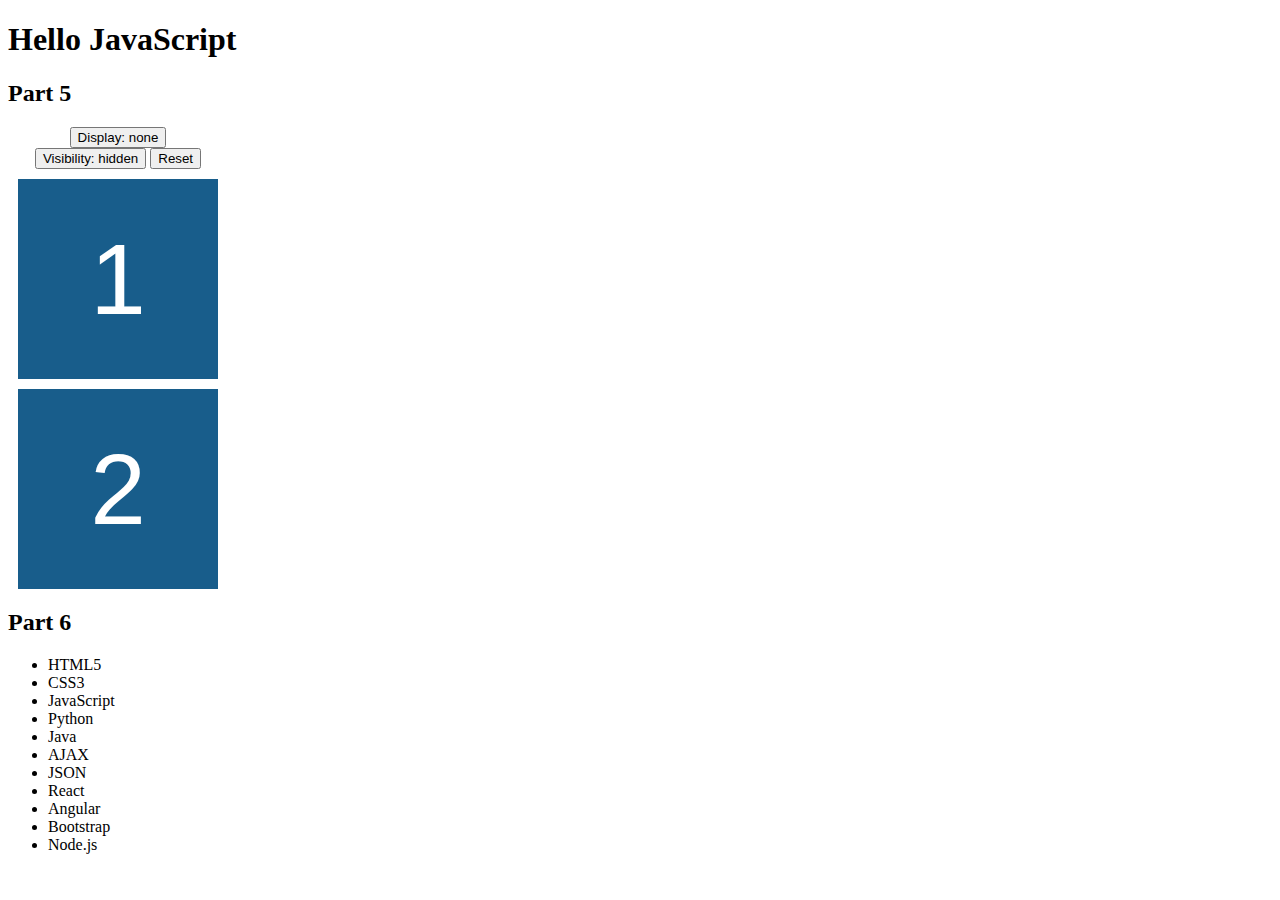
<file: Øvinger/Øving 5/attachments/index.html>
<!DOCTYPE html>
<html>
  <head>
    <meta charset="utf-8">
    <title>IT2805 assignment 5: JavaScript introduction</title>
    <script src="script.js" async></script>

<!-- I´ve placed the script here, with an async attribute. This is so that the script is executed as soon at it is downloaded. I´ve placed it in the head section because head loads before body. This ensures that the user wont get any errors if the user interacts with the html before the script is loaded.  -->

    <style>
        .box {
            /* Sets the size and position of each box */
            width: 200px;
            height: 200px;
            background-color: #185D8B;
            margin: 10px;

            /* Sets the font within each box*/
            color: #fff;
            font-family: Helvetica, Arial, sans-serif;
            text-align: center;
            line-height: 200px;
            font-size: 100px;
        }

        .buttons {
            width: 200px;
            margin: 10px;
            text-align: center;
        }
    </style>
</head>

<body>

    <h1 id='title'></h1>

    <h2>Part 5</h2>
    <div class='buttons'>
        <button onclick="changeDisplay ()">Display: none </button>
        <button onclick="changeVisibility ()">Visibility: hidden</button>
        <button onclick="reset ()">Reset</button>
    </div>
    <div class='box' id='magic' > 1 </div>
    <div class='box'> 2 </div>

    <h2>Part 6</h2>
    <ul id='tech'>
    </ul>

</body>
</html>
</file>
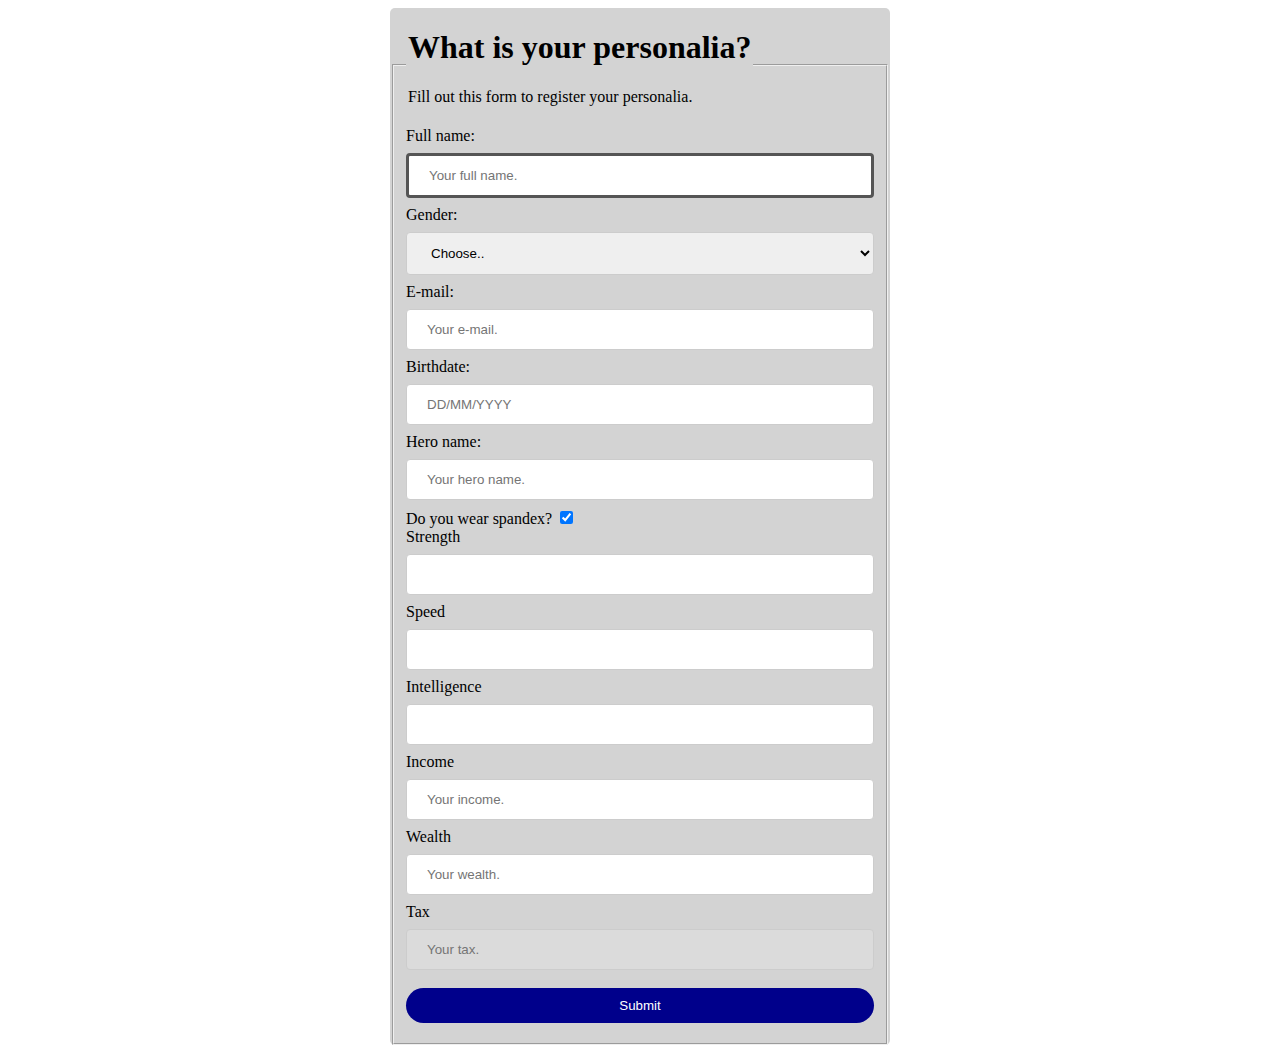
<file: Øvinger/Øving 6/attachments-v2/attachments/index.html>
<!DOCTYPE html>
<html>

<head>
    <title>Tax form</title>
    <meta charset="utf-8" />
    <meta name="viewport" content="width=device-width, initial-scale=1.0">
    <script src="script.js"></script>
</head>

<style>
    input[type=text], select {
            width: 100%;
            padding: 12px 20px;
            margin: 8px 0;
            display: inline-block;
            border: 1px solid #ccc;
            border-radius: 4px;
            box-sizing: border-box;
        }
        input[type=number], select {
            width:100%;
            padding: 12px 20px;
            margin: 8px 0;
            display: inline-block;
            border: 1px solid #ccc;
            border-radius: 4px;
            box-sizing: border-box;
        }
        input[type=email], select {
            width:100%;
            padding: 12px 20px;
            margin: 8px 0;
            display: inline-block;
            border: 1px solid #ccc;
            border-radius: 4px;
            box-sizing: border-box;
        }


        input[type=submit] {
            width: 100%;
            background-color: darkblue;
            color: white;
            padding: 10px 20px;
            margin: 10px 0;
            border: none;
            border-radius: 20px;
            cursor: auto;
        }

        input[type=submit]:hover {
            background-color: orange;
        }

        div {
            margin: auto;
            width: 500px;    
            border-radius: 5px;
            background-color: lightgray;
            padding: 0;
        }
        input[type=text]:focus {
            border: 3px solid #555;
            outline: none;
        }
        input[type=number]:focus {
            border: 3px solid #555;
            outline: none;
        }
    </style>

<body>
    <div>
        <form oninput="taxCalc()" action="http://folk.ntnu.no/michaedm/norwegian-tax-administration/receive.php" method="post">
            <form>
                <fieldset>
                    <legend>
                        <h1>What is your personalia?</h1>
                        <p>Fill out this form to register your personalia.</p>
                    </legend>
                    <label for="fullname">
                        Full name:
                        <input type="text" id="fullname" name="personalia" placeholder="Your full name." autofocus required pattern="[A-Za-z]">
                    </label>
                    <br>
                    <label for="gender">
                        Gender:
                        <select id="gender" name="personalia" placeholder="Your gender." required>
                            <option value="none" selected disabled>Choose..</option>
                            <option value="male">Male</option>
                            <option value="female">Female</option>
                        </select>
                    </label>
                    <br>
                    <label for="email">
                        E-mail:
                        <input type="email" id="email" name="personalia" placeholder="Your e-mail." required>
                    </label>
                    <br>
                    <label for="bday">
                        Birthdate:
                        <input type="text" id="bday" name="personalia" placeholder="DD/MM/YYYY" required pattern="\d{1,2}/\d{1,2}/\d{4}">
                        <!-- Kunne også brukt input type="date" -->
                    </label>
                    <br>
                    <label for="hero">
                        Hero name:
                        <input type="text" id="hero" name="personalia" placeholder="Your hero name." required>
                    </label>
                    <br>
                    <label for="spandex"> Do you wear spandex?
                        <input type="checkbox" name="spandex" id="personalia" checked required>
                    </label>
                    <br>
                    <label for="strength"> Strength
                        <input type="number" name="strength" id="personalia" max="10" min="1" required>
                    </label>
                    <br>
                    <label for="speed"> Speed
                        <input type="number" name="speed" id="personalia" max="10" min="1" required>
                    </label>
                    <br>
                    <label for="intelligence"> Intelligence
                        <input type="number" name="intelligence" id="personalia" max="10" min="1" required>
                    </label>

                    <br>
                    <label for="income"> Income
                        <input type="number" name="income" id="income" min="0" required placeholder="Your income.">
                        <br>
                        <label for="wealth"> Wealth
                            <input type="number" name="wealth" id="wealth" min="0" required placeholder="Your wealth.">
                            <br>
                            <label for="tax"> Tax
                                <input type="number" name="tax" id="tax" min="0" placeholder="Your tax." disabled>



                                <input type="submit" value="Submit">

                            </label>
                </fieldset>
            </form>
        </form>
    </div>
</body>

</html>
</file>
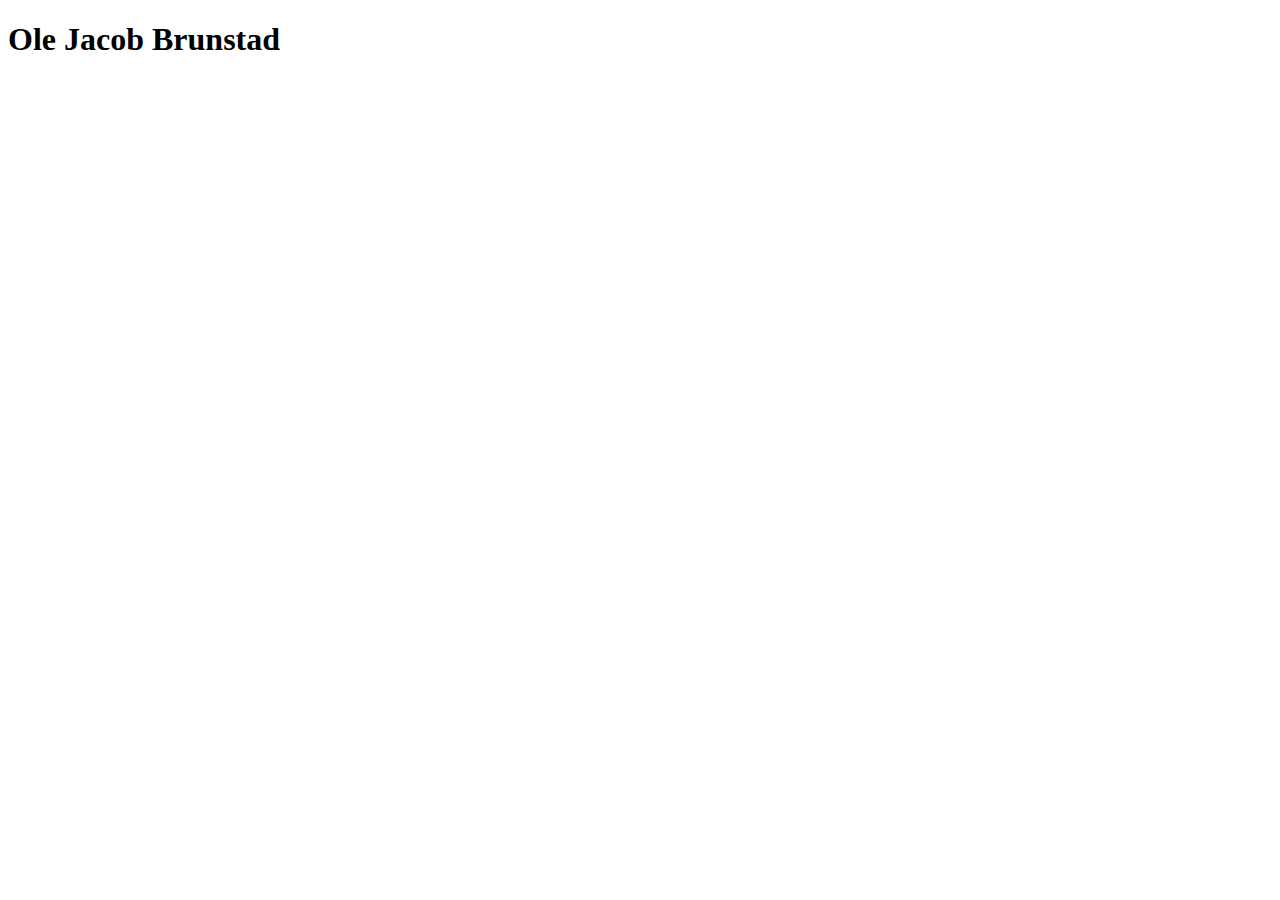
<file: about.html>
<!DOCTYPE html>
<html lang="en">
    <head>
        <meta charset="UTF-8">
        <title>About me</title>
    </head>

    <body>
        <header>
            <h1>Ole Jacob Brunstad</h1>
        </header>
        
        <section>
            
        </section>
    </body>
</html>
</file>
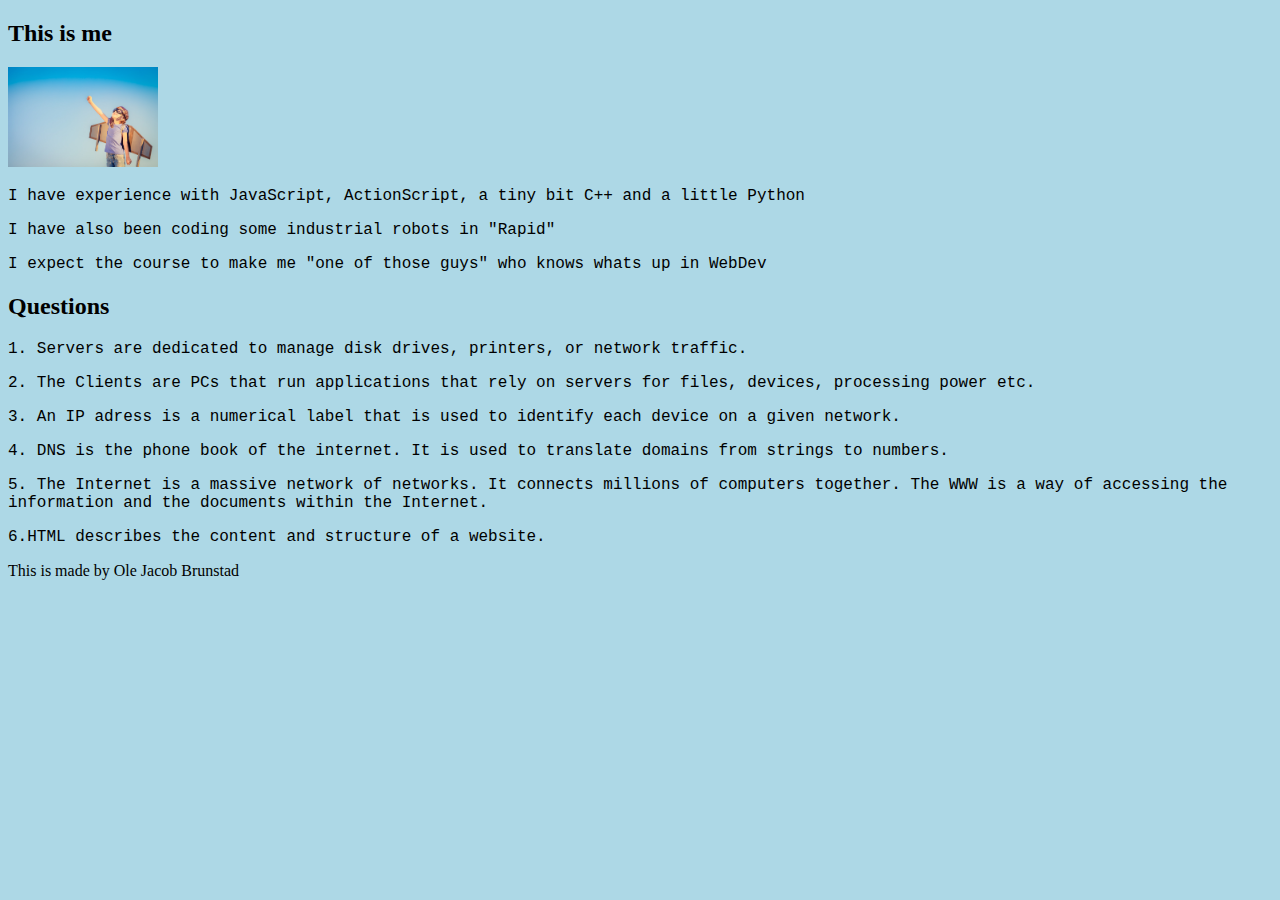
<file: Øvinger/OJBLHTML/about.html>
<!DOCTYPE html>
<html lang="en">
    <head>
        <meta charset="UTF-8">
        <title>About me</title>
        <link rel="stylesheet" href="css/style.css">
        <link rel="icon" type="image/png" href="favicon.png" />
    </head>

    <body>
        <section>
            <header>
                <h2>This is me</h2>
            </header>
            <img src="img/motivation1.jpg" alt="Motivated Student"
            class="img" style="border: 5px">
            <p> I have experience with JavaScript, ActionScript, a tiny bit C++ and a little Python</p>
            <p>I have also been coding some industrial robots in "Rapid"</p>
            <p> I expect the course to make me "one of those guys" who knows whats up in WebDev</p>
        </section>
        <section>
            <h2>Questions</h2>
            <p>1. Servers are  dedicated to manage disk drives, printers, or network traffic.</p>
            <p>2. The Clients are PCs that run applications that rely on servers for files, devices, processing power etc.</p>
            <p>3. An IP adress is a numerical label that is used to identify each device on a given network. </p>
            <p>4. DNS is the phone book of the internet. It is used to translate domains from strings to numbers.</p>
            <p>5. The Internet is a massive network of networks. It connects millions of computers together.  The WWW is a way of accessing the information and the documents within the Internet.</p>
            <p>6.HTML describes the content and structure of a website. </p>  
        </section>
        <footer>This is made by Ole Jacob Brunstad</footer>
        
    </body>
</html>
</file>
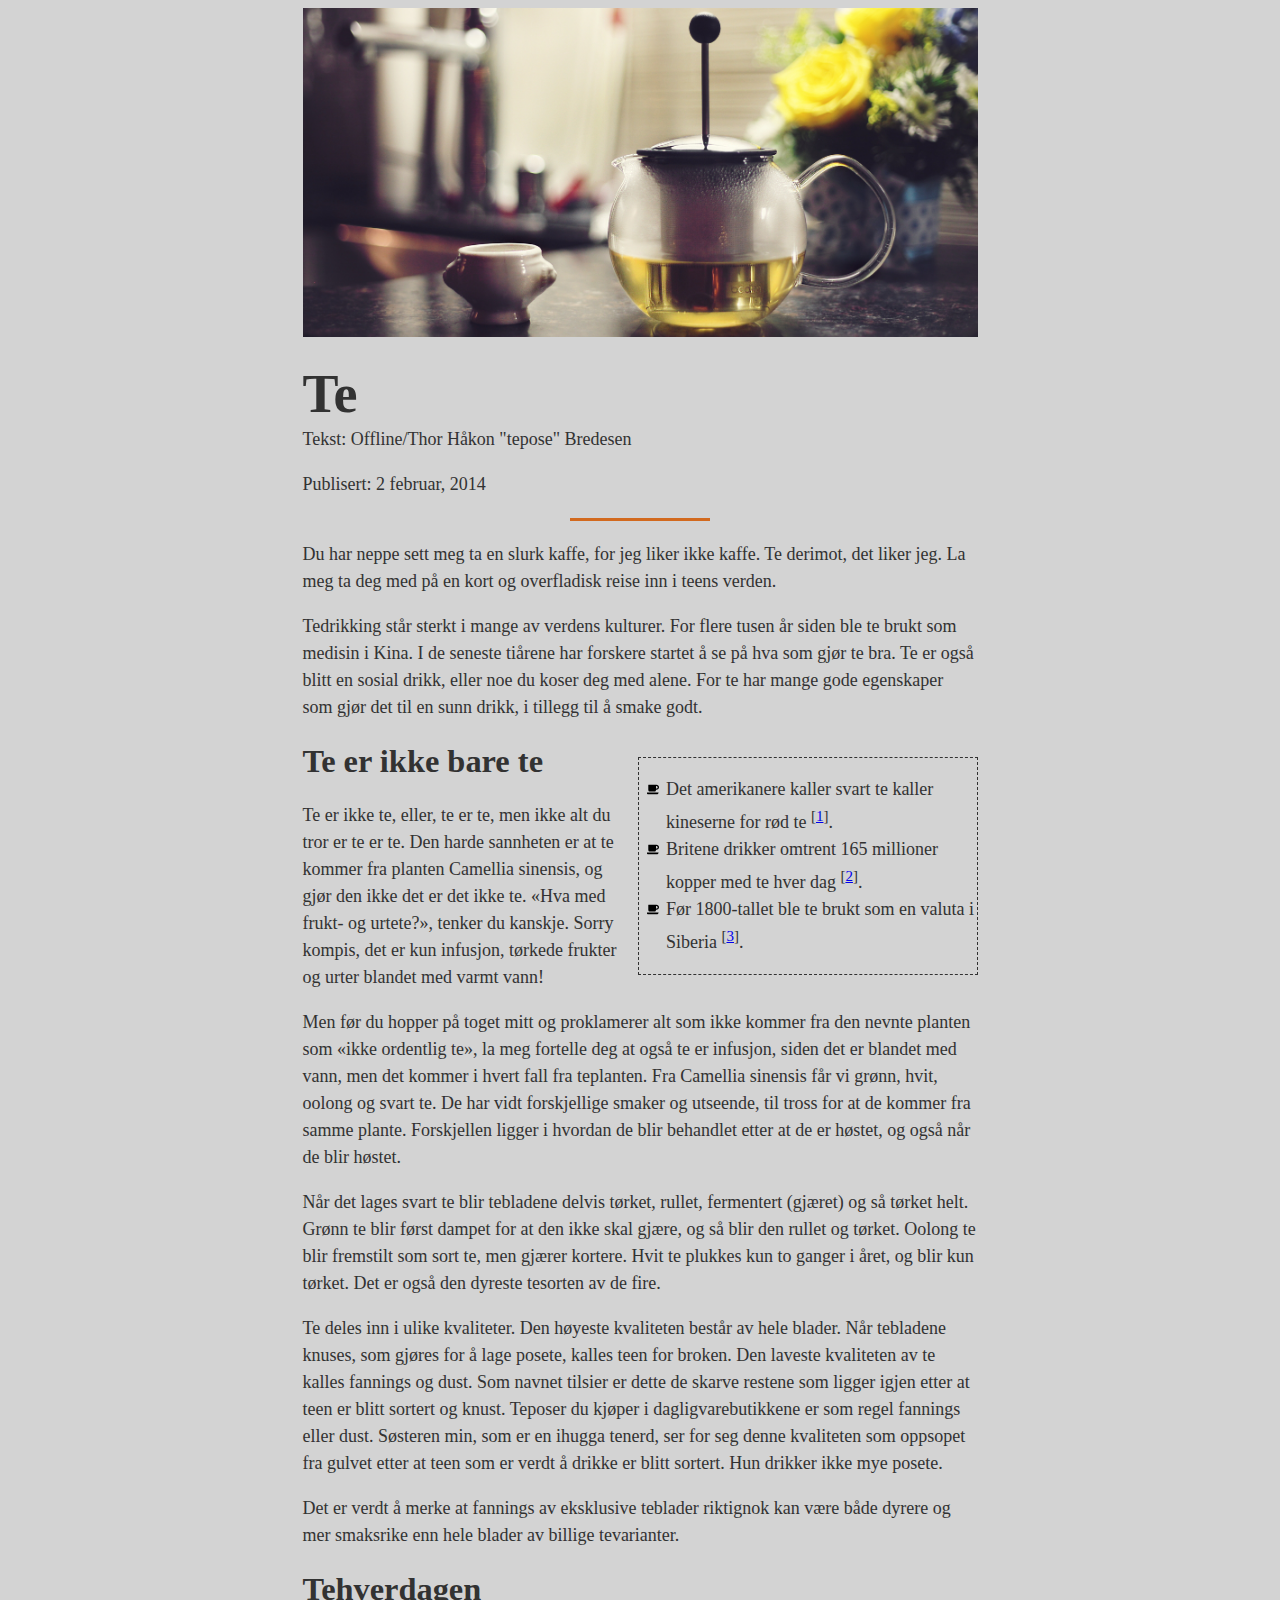
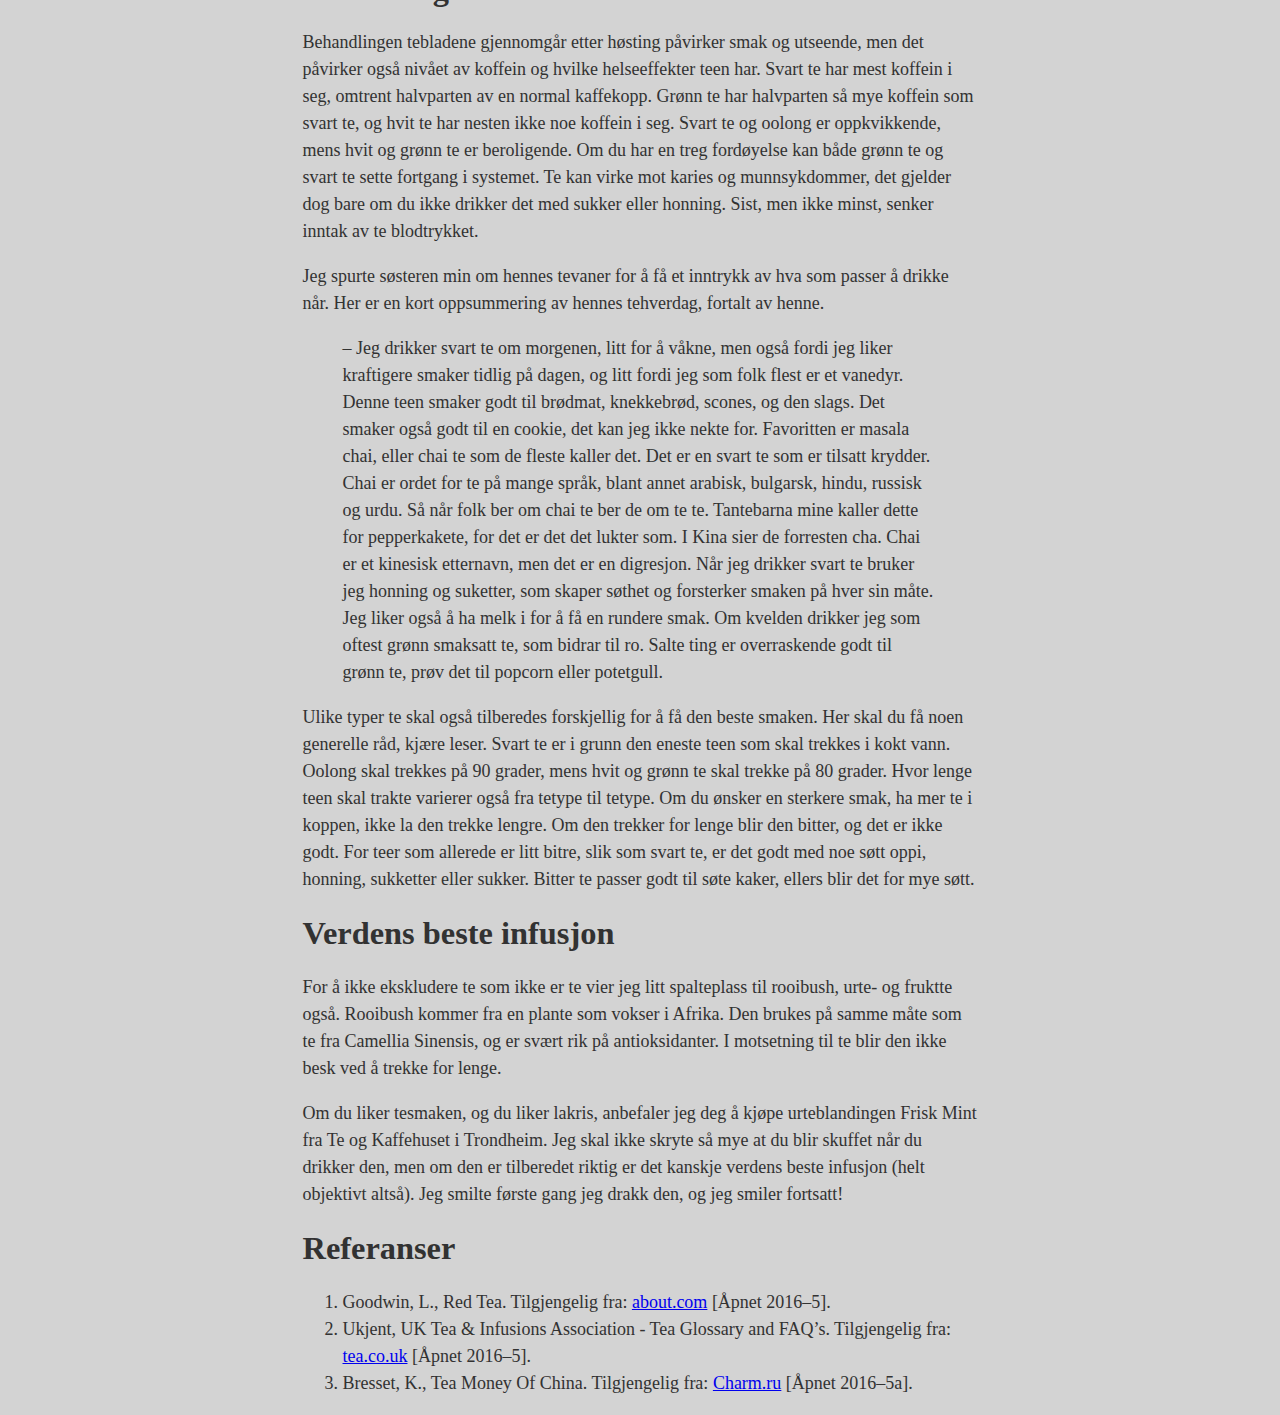
<file: Øvinger/OJBLHTML/article.html>
<!DOCTYPE html>
<html lang="nb">
    <head>
        <title>Te</title>
        <meta charset="utf-8" />
        <link rel="stylesheet" href="css/article.css">
    </head>
    <body>
        <article>
            <img id="cover" src="img/te.png" alt="Cover image" class="img"/>

            <header>
                <h1>Te</h1>
                <p>Tekst: Offline/Thor Håkon "tepose" Bredesen</p>
                <p>Publisert: <time datetime="2014-02-15">2 februar, 2014</time></p>
                <div class="header-border"></div>
            </header>

            <section id="intro">
                <p>Du har neppe sett meg ta en slurk kaffe, for jeg liker ikke
    kaffe. Te derimot, det liker jeg.  La meg ta deg med på en kort og overfladisk
    reise inn i teens verden.</p>

                <p>Tedrikking står sterkt i mange av verdens kulturer. For flere
    tusen år siden ble te brukt som medisin i Kina. I de seneste tiårene har
    forskere startet å se på hva som gjør te bra. Te er også blitt en sosial drikk,
    eller noe du koser deg med alene. For te har mange gode egenskaper som gjør det
    til en sunn drikk, i tillegg til å smake godt.</p>
            </section>

            <aside id="facts">
                <ul>
                    <li>Det amerikanere kaller svart te kaller kineserne for rød te <sup>[<a href="#bib1">1</a>]</sup>.</li>
                    <li>Britene drikker omtrent 165 millioner kopper med te hver dag <sup>[<a href="#bib2">2</a>]</sup>.</li>
                    <li>Før 1800-tallet ble te brukt som en valuta i Siberia <sup>[<a href="#bib3">3</a>]</sup>.</li>
                </ul>
            </aside>
            
            <section>
                <h2>Te er ikke bare te</h2>
                <p>Te er ikke te, eller, te er te, men ikke alt du tror er te er
    te. Den harde sannheten er at te kommer fra planten Camellia sinensis, og gjør
    den ikke det er det ikke te. «Hva med frukt- og urtete?», tenker du kanskje.
    Sorry kompis, det er kun infusjon, tørkede frukter og urter blandet med varmt
    vann!</p>

                <p>Men før du hopper på toget mitt og proklamerer alt som ikke
    kommer fra den nevnte planten som «ikke ordentlig te», la meg fortelle deg at
    også te er infusjon, siden det er blandet med vann, men det kommer i hvert fall
    fra teplanten. Fra Camellia sinensis får vi grønn, hvit, oolong og svart te. De
    har vidt forskjellige smaker og utseende, til tross for at de kommer fra samme
    plante. Forskjellen ligger i hvordan de blir behandlet etter at de er høstet,
    og også når de blir høstet.</p>

                <p>Når det lages svart te blir tebladene delvis tørket, rullet,
    fermentert (gjæret) og så tørket helt. Grønn te blir først dampet for at den
    ikke skal gjære, og så blir den rullet og tørket. Oolong te blir fremstilt som
    sort te, men gjærer kortere. Hvit te plukkes kun to ganger i året, og blir kun
    tørket. Det er også den dyreste tesorten av de fire.</p>

                <p>Te deles inn i ulike kvaliteter. Den høyeste kvaliteten består
    av hele blader. Når tebladene knuses, som gjøres for å lage posete, kalles teen
    for broken. Den laveste kvaliteten av te kalles fannings og dust. Som navnet
    tilsier er dette de skarve restene som ligger igjen etter at teen er blitt
    sortert og knust. Teposer du kjøper i dagligvarebutikkene er som regel fannings
    eller dust. Søsteren min, som er en ihugga tenerd, ser for seg denne kvaliteten
    som oppsopet fra gulvet etter at teen som er verdt å drikke er blitt sortert.
    Hun drikker ikke mye posete.</p>

                <p>Det er verdt å merke at fannings av eksklusive teblader
    riktignok kan være både dyrere og mer smaksrike enn hele blader av billige
    tevarianter.</p>
            </section>

            <section>
                <h2>Tehverdagen</h2>
                <p> Behandlingen tebladene gjennomgår etter høsting påvirker smak
    og utseende, men det påvirker også nivået av koffein og hvilke helseeffekter
    teen har. Svart te har mest koffein i seg, omtrent halvparten av en normal
    kaffekopp. Grønn te har halvparten så mye koffein som svart te, og hvit te har
    nesten ikke noe koffein i seg. Svart te og oolong er oppkvikkende, mens hvit og
    grønn te er beroligende. Om du har en treg fordøyelse kan både grønn te og
    svart te sette fortgang i systemet. Te kan virke mot karies og munnsykdommer,
    det gjelder dog bare om du ikke drikker det med sukker eller honning. Sist, men
    ikke minst, senker inntak av te blodtrykket.</p>

                <p> Jeg spurte søsteren min om hennes tevaner for å få et inntrykk
    av hva som passer å drikke når. Her er en kort oppsummering av hennes
    tehverdag, fortalt av henne.</p>

                <blockquote>– Jeg drikker svart te om morgenen, litt for å våkne, men også
    fordi jeg liker kraftigere smaker tidlig på dagen, og litt fordi jeg som folk
    flest er et vanedyr. Denne teen smaker godt til brødmat, knekkebrød, scones, og
    den slags. Det smaker også godt til en cookie, det kan jeg ikke nekte for.
    Favoritten er masala chai, eller chai te som de fleste kaller det. Det er en
    svart te som er tilsatt krydder. Chai er ordet for te på mange språk, blant
    annet arabisk, bulgarsk, hindu, russisk og urdu. Så når folk ber om chai te ber
    de om te te. Tantebarna mine kaller dette for pepperkakete, for det er det det
    lukter som. I Kina sier de forresten cha. Chai er et kinesisk etternavn, men
    det er en digresjon. Når jeg drikker svart te bruker jeg honning og suketter,
    som skaper søthet og forsterker smaken på hver sin måte. Jeg liker også å ha
    melk i for å få en rundere smak. Om kvelden drikker jeg som oftest grønn
    smaksatt te, som bidrar til ro. Salte ting er overraskende godt til grønn te,
    prøv det til popcorn eller potetgull.</blockquote>

                <p>Ulike typer te skal også tilberedes forskjellig for å få den
    beste smaken. Her skal du få noen generelle råd, kjære leser. Svart te er i
    grunn den eneste teen som skal trekkes i kokt vann. Oolong skal trekkes på 90
    grader, mens hvit og grønn te skal trekke på 80 grader. Hvor lenge teen skal
    trakte varierer også fra tetype til tetype. Om du ønsker en sterkere smak, ha
    mer te i koppen, ikke la den trekke lengre. Om den trekker for lenge blir den
    bitter, og det er ikke godt. For teer som allerede er litt bitre, slik som
    svart te, er det godt med noe søtt oppi, honning, sukketter eller sukker.
    Bitter te passer godt til søte kaker, ellers blir det for mye søtt.</p>
            </section>

            <section>
                <h2>Verdens beste infusjon</h2>
                <p>For å ikke ekskludere te som ikke er te vier jeg litt
    spalteplass til rooibush, urte- og fruktte også. Rooibush kommer fra en plante
    som vokser i Afrika. Den brukes på samme måte som te fra Camellia Sinensis, og
    er svært rik på antioksidanter. I motsetning til te blir den ikke besk ved å
    trekke for lenge.</p>

                <p>Om du liker tesmaken, og du liker lakris, anbefaler jeg deg å
    kjøpe urteblandingen Frisk Mint fra Te og Kaffehuset i Trondheim. Jeg skal ikke
    skryte så mye at du blir skuffet når du drikker den, men om den er tilberedet
    riktig er det kanskje verdens beste infusjon (helt objektivt altså). Jeg smilte
    første gang jeg drakk den, og jeg smiler fortsatt!</p>
            </section>

            <section class="bibliography">
                <h2>Referanser</h2>
                <ol>
                    <li id='bib1'>Goodwin, L., Red Tea. Tilgjengelig fra: <a href="http://coffeetea.about.com/od/Tea-Glossary/g/Red-Tea.htm" target="_blank">about.com</a> [Åpnet 2016–5].</li>
                    <li id='bib2'>Ukjent, UK Tea & Infusions Association - Tea Glossary and FAQ’s. Tilgjengelig fra: <a href="https://www.tea.co.uk/tea-faqs" target="_blank">tea.co.uk</a> [Åpnet 2016–5].</li>
                    <li id='bib3'>Bresset, K., Tea Money Of China. Tilgjengelig fra: <a href="http://www.charm.ru/coins/misc/teamoney.shtml" target="_blank">Charm.ru</a> [Åpnet 2016–5a].</li>
                </ol>
            </section>
        </article>
    </body>
</html>
</file>
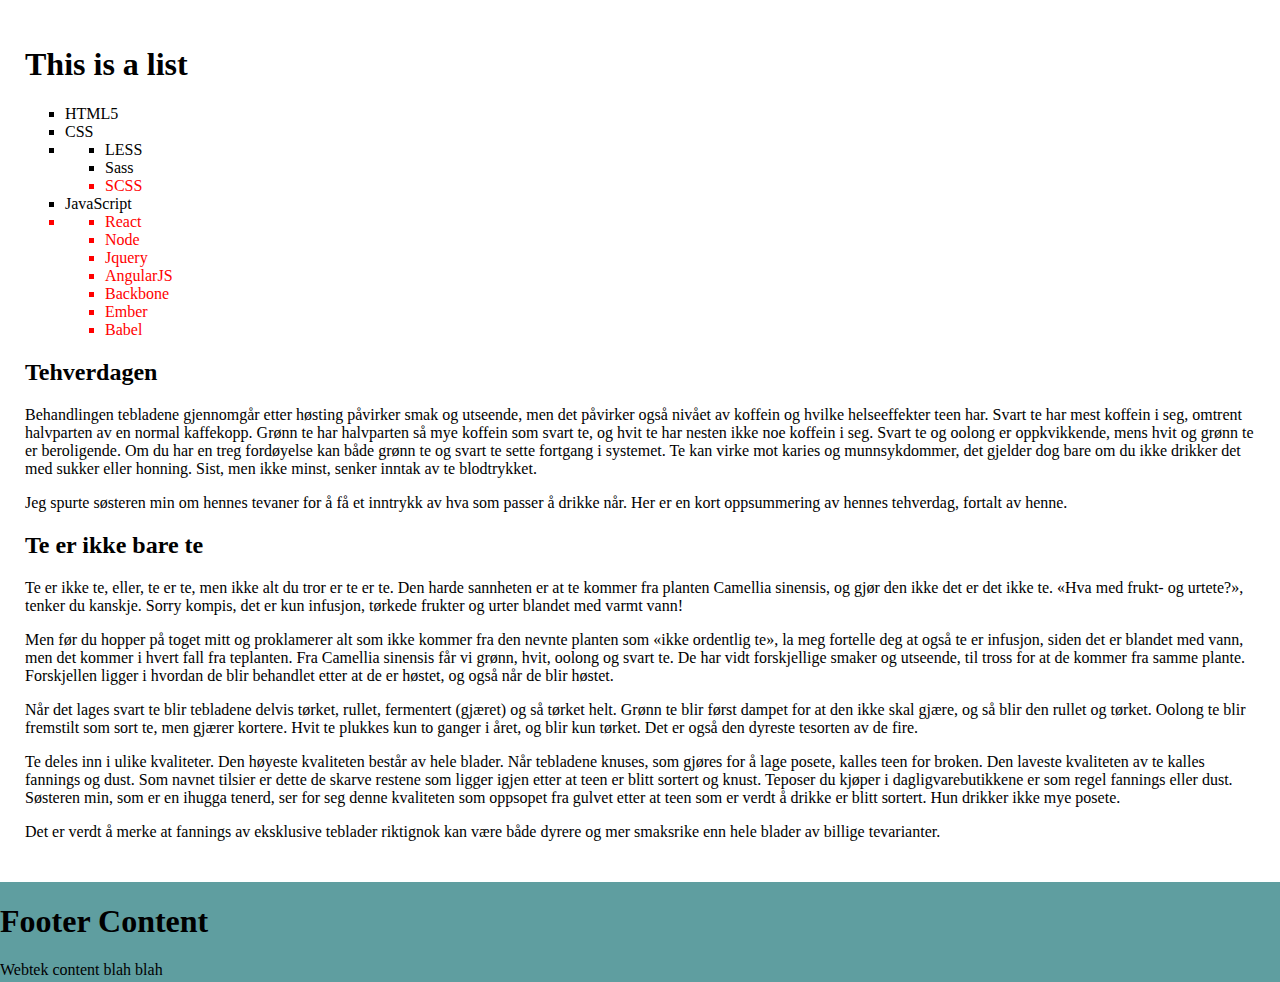
<file: Øvinger/Øving 3/attachments ø3/list.html>
<!DOCTYPE html>
<html>
    <head>
    <meta charset="utf-8">
    <title>A list apart</title>
    <style type="text/css">
        html {
            position: relative;
            min-height: 100%;
        }

        body {
            margin: 0 0 100px;
            padding: 25px;
        }

        footer {
            background-color: cadetblue;
            position: absolute;
            left: 0;
            bottom: 0;
            height: 100px;
            width: 100%;
            overflow: hidden;
        }

        ul {
            padding-left: 40px;
            /* Using this to indent every ul-element in the list */
        }

        ul {
            list-style-type: square;
        }

        li:last-child {
            color: #ff0000;
            /* Using pseudo class :last-child to select the last child of its parent.*/
        }
    </style>

</head>

<body>
    <!-- HTML Validation: UL in UL causes error "ul not allowed as child of element ul in this context"

In order to have a nested list without HTML validation errors I had to declare my sublist had to be declared as list element sorrounded by <li></li>. This causes a double bullet point. Which is unfortunate -->

    <div class="wrapper">
        <h1>This is a list</h1>
        <ul>
            <li>HTML5</li>
            <li>CSS</li>
            <li>
                <ul>
                    <li>LESS</li>
                    <li>Sass</li>
                    <li>SCSS</li>
                </ul>
            </li>
            <li>JavaScript</li>
            <li>
                <ul>
                    <li>React</li>
                    <li>Node</li>
                    <li>Jquery</li>
                    <li>AngularJS</li>
                    <li>Backbone</li>
                    <li>Ember</li>
                    <li>Babel</li>
                </ul>
            </li>

        </ul>


        <section>
            <h2>Tehverdagen</h2>
            <p> Behandlingen tebladene gjennomgår etter høsting påvirker smak
                og utseende, men det påvirker også nivået av koffein og hvilke helseeffekter
                teen har. Svart te har mest koffein i seg, omtrent halvparten av en normal
                kaffekopp. Grønn te har halvparten så mye koffein som svart te, og hvit te har
                nesten ikke noe koffein i seg. Svart te og oolong er oppkvikkende, mens hvit og
                grønn te er beroligende. Om du har en treg fordøyelse kan både grønn te og
                svart te sette fortgang i systemet. Te kan virke mot karies og munnsykdommer,
                det gjelder dog bare om du ikke drikker det med sukker eller honning. Sist, men
                ikke minst, senker inntak av te blodtrykket.</p>

            <p> Jeg spurte søsteren min om hennes tevaner for å få et inntrykk
                av hva som passer å drikke når. Her er en kort oppsummering av hennes
                tehverdag, fortalt av henne.</p>
        </section>
        <section>
            <h2>Te er ikke bare te</h2>
            <p>Te er ikke te, eller, te er te, men ikke alt du tror er te er
                te. Den harde sannheten er at te kommer fra planten Camellia sinensis, og gjør
                den ikke det er det ikke te. «Hva med frukt- og urtete?», tenker du kanskje.
                Sorry kompis, det er kun infusjon, tørkede frukter og urter blandet med varmt
                vann!</p>

            <p>Men før du hopper på toget mitt og proklamerer alt som ikke
                kommer fra den nevnte planten som «ikke ordentlig te», la meg fortelle deg at
                også te er infusjon, siden det er blandet med vann, men det kommer i hvert fall
                fra teplanten. Fra Camellia sinensis får vi grønn, hvit, oolong og svart te. De
                har vidt forskjellige smaker og utseende, til tross for at de kommer fra samme
                plante. Forskjellen ligger i hvordan de blir behandlet etter at de er høstet,
                og også når de blir høstet.</p>

            <p>Når det lages svart te blir tebladene delvis tørket, rullet,
                fermentert (gjæret) og så tørket helt. Grønn te blir først dampet for at den
                ikke skal gjære, og så blir den rullet og tørket. Oolong te blir fremstilt som
                sort te, men gjærer kortere. Hvit te plukkes kun to ganger i året, og blir kun
                tørket. Det er også den dyreste tesorten av de fire.</p>

            <p>Te deles inn i ulike kvaliteter. Den høyeste kvaliteten består
                av hele blader. Når tebladene knuses, som gjøres for å lage posete, kalles teen
                for broken. Den laveste kvaliteten av te kalles fannings og dust. Som navnet
                tilsier er dette de skarve restene som ligger igjen etter at teen er blitt
                sortert og knust. Teposer du kjøper i dagligvarebutikkene er som regel fannings
                eller dust. Søsteren min, som er en ihugga tenerd, ser for seg denne kvaliteten
                som oppsopet fra gulvet etter at teen som er verdt å drikke er blitt sortert.
                Hun drikker ikke mye posete.</p>

            <p>Det er verdt å merke at fannings av eksklusive teblader
                riktignok kan være både dyrere og mer smaksrike enn hele blader av billige
                tevarianter.</p>
        </section>
        <footer>
            <h1>Footer Content</h1>
            <p> Webtek content blah blah </p>


        </footer>
    </div>

</body>
</html>
</file>
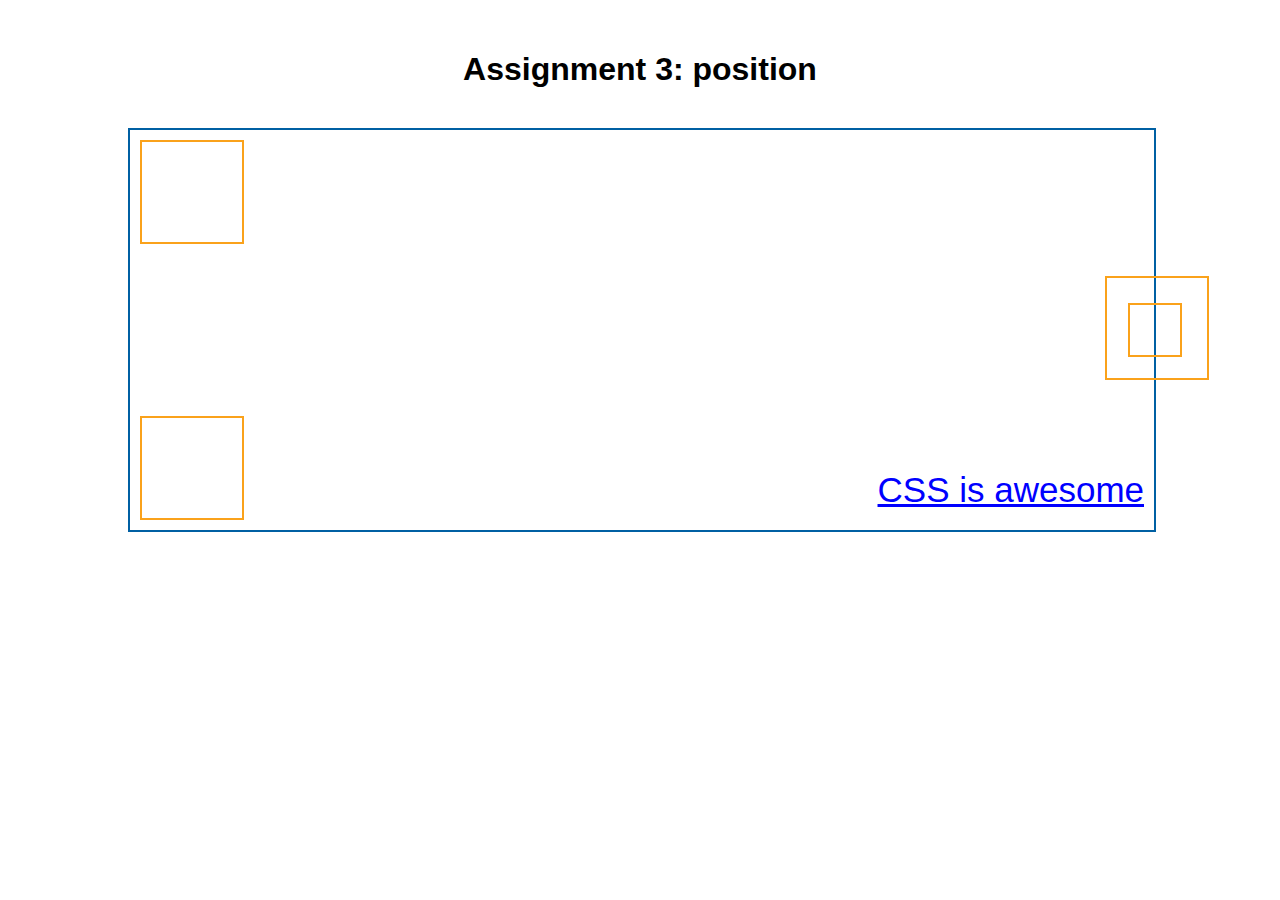
<file: Øvinger/Øving 3/attachments ø3/position.html>
<!DOCTYPE html>
<html>
<head>
  <title>IT2805</title>

  <style type="text/css">

    html, body{
      margin: 0;
      padding: 0;
      height: 100%;
    }
    /* Part 1 */

    .header{
      font-family: sans-serif;
      padding-top: 30px;
      margin-bottom: 40px;
        text-align: center
    }

    .box{
      border-width: 2px;
      border-color: #0060A3;
      border-style: solid;
      height: 400px;
        width: 80%;
        left: 10%;
        position: relative;
        
        
        
    }

    .one{
      width: 100px;
      height: 100px;
      border-width: 2px;
      border-color: #FAA21B;
      border-style: solid;
        position: absolute;
        left: 10px;
        top: 10px;
    }

    .two{
      width: 100px;
      height: 100px;
      border-width: 2px;
      border-color: #FAA21B;
      border-style: solid;
      background-color: #FFF;
        position: absolute;
        bottom: 10px;
        left: 10px;
    }

    .three{
      width: 100px;
      height: 100px;
      border-width: 2px;
      border-color: #FAA21B;
      border-style: solid;
        position: absolute;
        bottom: 150px;
        right:  -55px;
        
        
            
    }
      .four{
      width: 50px;
      height: 50px;
      border-width: 2px;
      border-color: #FAA21B;
      border-style: solid;
        position: absolute;
        top: 25px;
        right: 25%;
    }

    .five{
      bottom: 10px;
      right: 10px;
      font-size: 35px;
      font-family: sans-serif;
        text-align: right;
        position: relative;
        bottom: -340px;
        
    }

    

    /* Part 2 */
      
            /* ubesøkt link */
        a:link {
            color: blue;
        }

        /* besøkt link */
        a:visited {
            color: red;
        }

        /* mouse over link */
        a:hover {
            color: green;
        }

        /* valgt link */
        a:active {
            color: blue;
        }  

  </style>

    
    
</head>
<body>

    <div class="header">
      <h1>Assignment 3: position</h1>
    </div>

    <div class="box">
      <div class="one"></div>
      <div class="two"></div>
      <div class="three">
        <div class="four"></div>
      </div>
      <div class="five">
        
        <a href="https://developer.mozilla.org/en-US/docs/Web/CSS" target="_blank">CSS is awesome</a>
      </div>
    </div>



</body>
</html>
</file>
<file: Øvinger/OJBLHTML/css/style.css>
body {
    background-color: lightblue;
}

p {
    font-family: "Courier", "Times New Roman", serif;
}

img {
    width:150px;
    border-style: ridge;
}
</file>
<file: Øvinger/OJBLHTML/css/article.css>
article {
    width: 75ch;
    margin: auto;
    line-height: 150%;
    font-size: 18px;
    color: #323232
}
body {
    background-color: lightgray
}

h1 {
    font-size: 3em;
    margin-bottom: 0px;
}
.header-border {
    display: block;
    width: 140px;
    height: 3px;
    background-color: chocolate;
    margin: 20px auto;
}

h2 {
    font-size: 1.8em;
}
header {
    margin-top:0px;
}

p, blockquote, ul, ol {
    font-size: 1em;
    line-height: 1.5em;
    font-family: "Georgia", "Times New Roman", serif;
}

#facts {
    margin: 1em 0em 1em 1em;
    width: 50%;
    border: 1px dashed;
    float: right;
    
   
}

#facts > ul {
    list-style-image: url('../img/cup-icon.svg');
    line-height: 1.5em;
    padding-left: 1.5em;
    
    
    

}
img {
    width: 100%;
}
</file>
